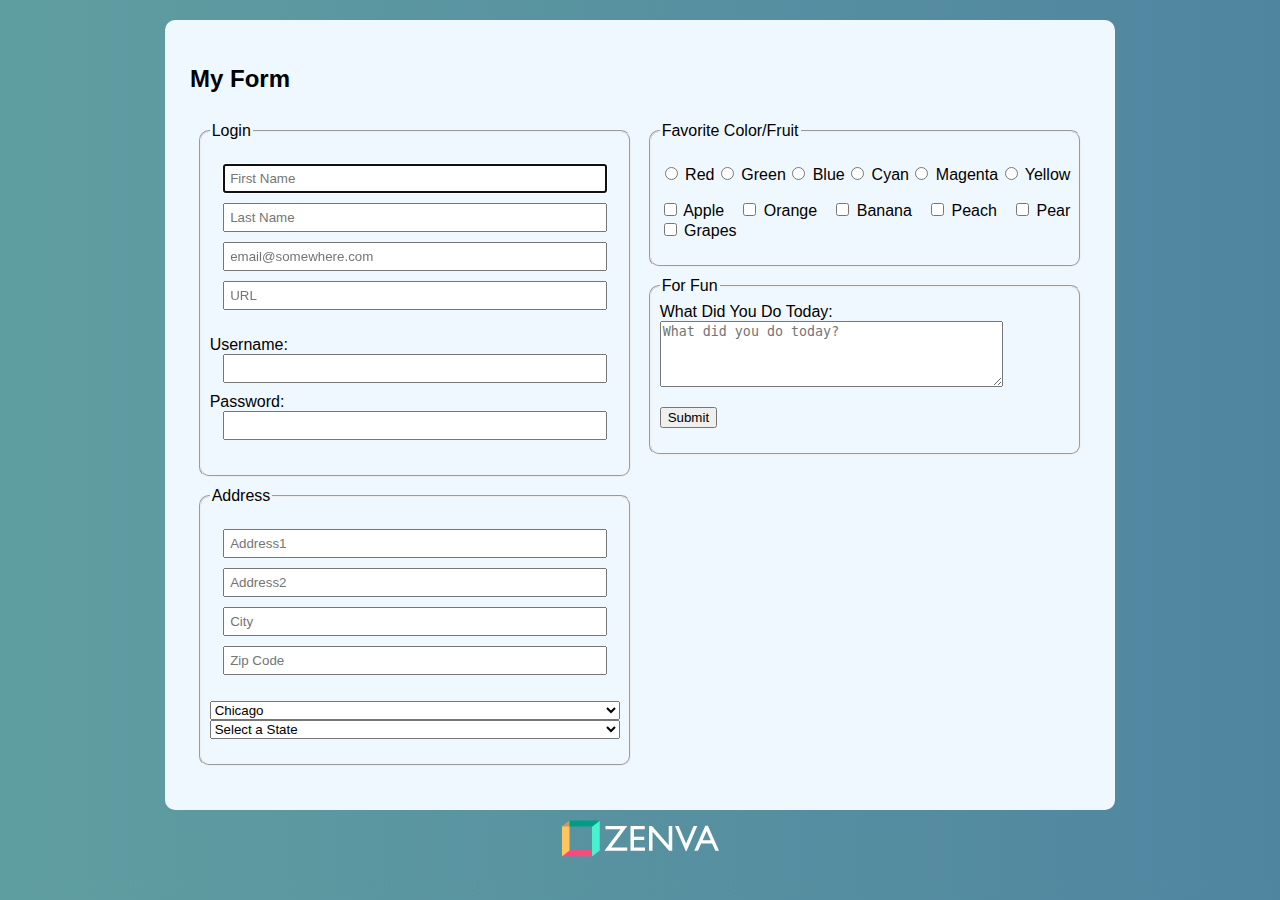
<file: Zenva Form/index.html>
<!DOCTYPE html>
<html>
<head>

    <meta charset="UTF-8">
    <title>Z FORM</title>

    <style>

        body{

            font-family: 'Arial', sans-serif;
            background-color: cadetblue;
            background: linear-gradient(90deg, cadetblue, #5085A0);
            margin: 20px;
        }

        #divwrapper, fieldset{

            background-color: aliceblue;
            max-width: 900px;
            min-height: 100px;
            border-radius: 10px;
            padding: 2%;
            margin: 0 auto 10px;

        }

        #formwrapper{

            display: flex;
            flex-direction: row;

        }

        #left-column{

            width: 50%;
            padding: 1%;

        }

        #right-column{

            width: 50%;
            padding: 1%;

        }

        footer{

            text-align: center;

        }

        #right-column fieldset p{

            display: flex;
            flex-direction: row;
            justify-content: space-between;
            flex-wrap: wrap;


        }

        #left-column fieldset p{

            display: flex;
            flex-direction: column;
            justify-content: flex-start;
            flex-wrap: wrap;

        }

        #left-column input{

            width: 90%;
            padding: 5px;
            margin: 0 auto;
            margin-bottom: 10px;

        }

        @media(max-width:900px) {
            
            #formwrapper{

                flex-direction: column;

            }

            #left-column{

                width: 100%;
                padding: 0;

            }

            #right-column{

                width: 100%;
                padding: 0;

            }

        }

    </style>

</head>

<body>
    <div id="divwrapper">
        <h2>My Form</h2>

        <form id="formwrapper">

            <section id="left-column">
                <fieldset>
                    <legend>Login</legend>
                    <p>
                        <input id="firstname" name="firstname" type="text" placeholder="First Name" autofocus required tabindex="1">
                        <input id="lastname" name="lastname" type="text" placeholder="Last Name"required tabindex="2">
                        <input id="email" name="email" type="email" placeholder="email@somewhere.com" required>
                        <input id="url" name="url" type="url" placeholder="URL">
                    </p>

                    <p>
                        <label for="username">Username:</label>
                        <input id="username" name="username" type="text">

                        <label for="password">Password:</label>
                        <input id="password" name="password" type="password">
                    </p>
                </fieldset>

                <fieldset>
                    <legend>Address</legend>
                    <p>
                        <input id="address1" name="address1" type="text" placeholder="Address1">
                        <input id="address2" name="address2" type="text" placeholder="Address2">
                        <input id="city" name="city" type="text" placeholder="City">
                        <input id="zip" name="zip" type="number" placeholder="Zip Code">
                    </p>

                    <p>
                        <select>

                            <optgroup label="USA">
                                <option>Chicago</option>
                                <option>New York</option>
                                <option>New Orleans</option>
                            </optgroup>

                            <optgroup label="Australia">
                                <option>Brisbane</option>
                                <option>Syndney</option>
                                <option>Melbourne</option>
                            </optgroup>

                        </select>

                        <select name="state" id="state">
                            
                            <option value="" selected="selected">Select a State</option>
                            <option value="AL">Alabama</option>
                            <option value="AK">Alaska</option>
                            <option value="AZ">Arizona</option>
                            <option value="AR">Arkansas</option>
                            <option value="CA">California</option>
                            <option value="CO">Colorado</option>
                            <option value="CT">Connecticut</option>
                            <option value="DE">Delaware</option>
                            <option value="DC">District Of Columbia</option>
                            <option value="FL">Florida</option>
                            <option value="GA">Georgia</option>
                            <option value="HI">Hawaii</option>
                            <option value="ID">Idaho</option>
                            <option value="IL">Illinois</option>
                            <option value="IN">Indiana</option>
                            <option value="IA">Iowa</option>
                            <option value="KS">Kansas</option>
                            <option value="KY">Kentucky</option>
                            <option value="LA">Louisiana</option>
                            <option value="ME">Maine</option>
                            <option value="MD">Maryland</option>
                            <option value="MA">Massachusetts</option>
                            <option value="MI">Michigan</option>
                            <option value="MN">Minnesota</option>
                            <option value="MS">Mississippi</option>
                            <option value="MO">Missouri</option>
                            <option value="MT">Montana</option>
                            <option value="NE">Nebraska</option>
                            <option value="NV">Nevada</option>
                            <option value="NH">New Hampshire</option>
                            <option value="NJ">New Jersey</option>
                            <option value="NM">New Mexico</option>
                            <option value="NY">New York</option>
                            <option value="NC">North Carolina</option>
                            <option value="ND">North Dakota</option>
                            <option value="OH">Ohio</option>
                            <option value="OK">Oklahoma</option>
                            <option value="OR">Oregon</option>
                            <option value="PA">Pennsylvania</option>
                            <option value="RI">Rhode Island</option>
                            <option value="SC">South Carolina</option>
                            <option value="SD">South Dakota</option>
                            <option value="TN">Tennessee</option>
                            <option value="TX">Texas</option>
                            <option value="UT">Utah</option>
                            <option value="VT">Vermont</option>
                            <option value="VA">Virginia</option>
                            <option value="WA">Washington</option>
                            <option value="WV">West Virginia</option>
                            <option value="WI">Wisconsin</option>
                            <option value="WY">Wyoming</option>

                        </select>
                    </p>
                </fieldset>
            </section>

            <section id="right-column">
                <fieldset>
                    <legend>Favorite Color/Fruit</legend>
                    <p>
                        <span>
                            <input type="radio" name="color" value="red">
                             Red
                        </span>

                        <span>
                            <input type="radio" name="color" value="green">
                             Green
                        </span>

                        <span>
                            <input type="radio" name="color" value="blue">
                             Blue
                        </span>

                        <span>
                            <input type="radio" name="color" value="cyan">
                             Cyan
                        </span>

                        <span>
                            <input type="radio" name="color" value="magenta">
                             Magenta
                        </span>

                        <span>
                            <input type="radio" name="color" value="yellow">
                            Yellow
                        </span>
                    </p>

                    <p>
                        <span>
                            <input type="checkbox" name="fruit" value="apple">
                            Apple
                        </span>

                        <span>
                            <input type="checkbox" name="fruit" value="orange">
                            Orange
                        </span>

                        <span>
                            <input type="checkbox" name="fruit" value="banana">
                            Banana
                        </span>

                        <span>
                            <input type="checkbox" name="fruit" value="peach">
                            Peach
                        </span>

                        <span>
                            <input type="checkbox" name="fruit" value="pear">
                            Pear
                        </span>

                        <span>
                            <input type="checkbox" name="fruit" value="grapes">
                            Grapes
                        </span>




                    </p>
                </fieldset>

                <fieldset>
                    <legend>For Fun</legend>

                    <label for="text">What Did You Do Today:</label>
                    <textarea id="text" rows="4" cols="40" placeholder="What did you do today?"></textarea>

                    <p>
                        <input type="submit" value="Submit">
                    </p>
                </fieldset>
            </section>

        </form>

    </div>

    <footer><img src="images/logo.png" alt="zenva logo"></footer>
</body>

</html>
</file>
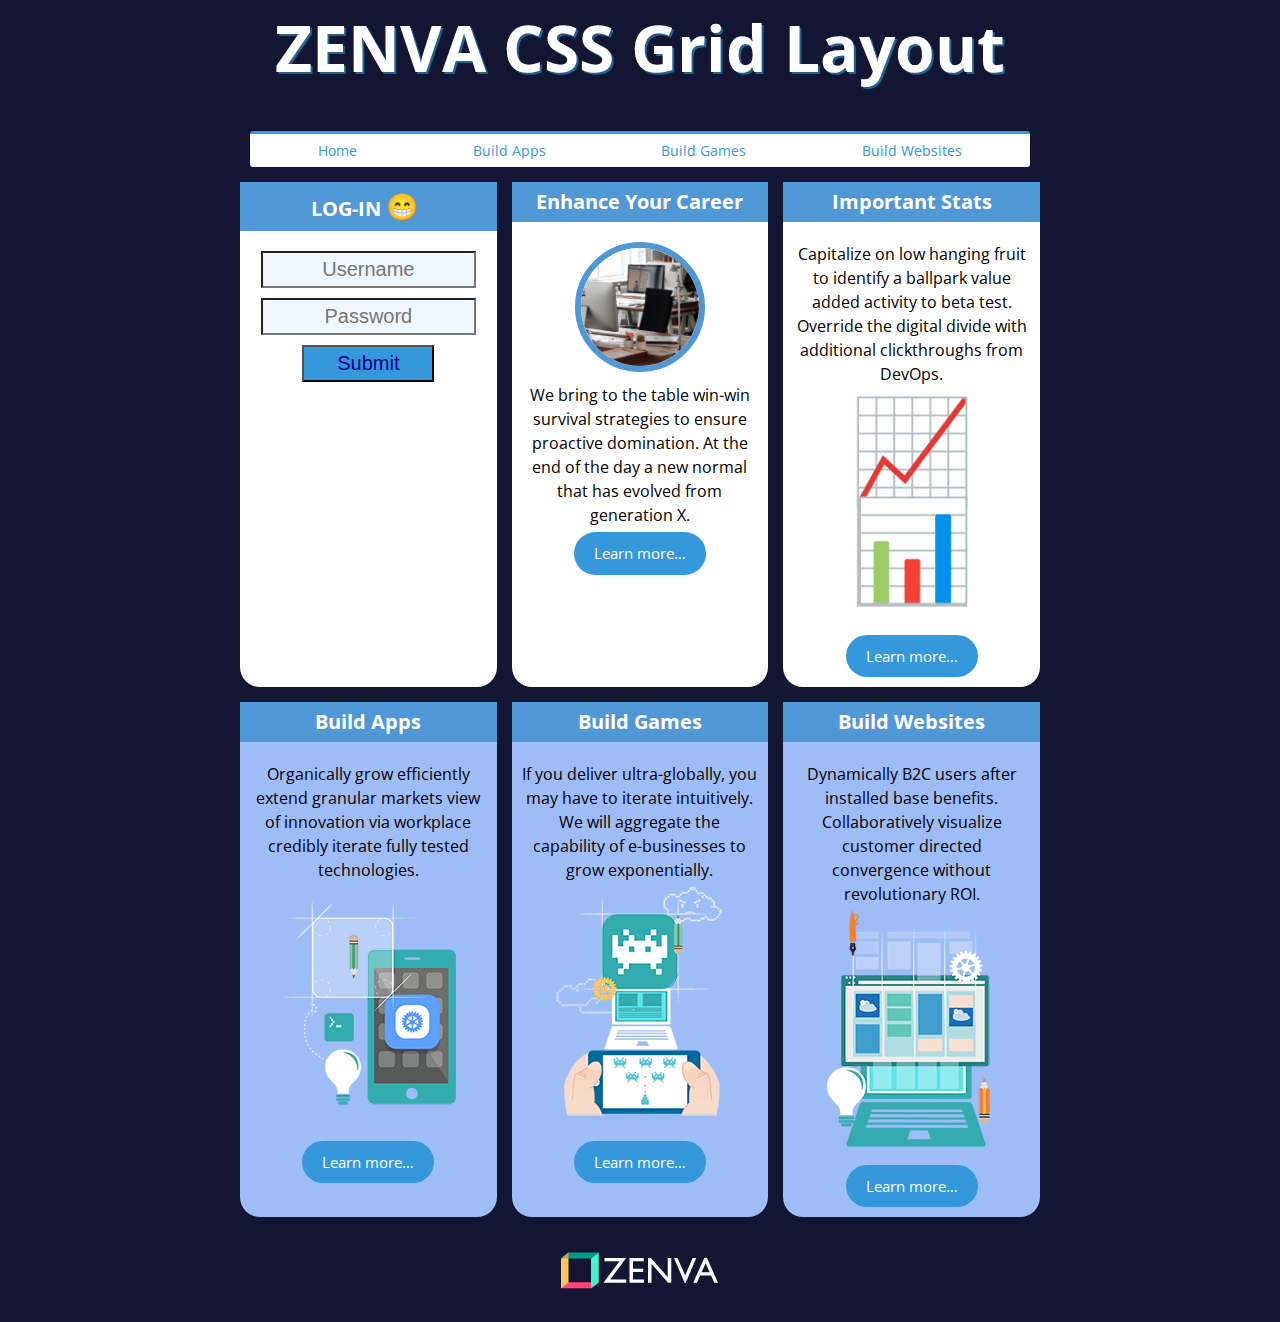
<file: Zenva-CSS-Grid/zenva-css-grid.html>
<!DOCTYPE html>
<html lang="en">

    <head>

        <meta charset="UTF-8">

        <!--Make sure pages loads properly no matter the size of the screen-->
        <meta name="viewport" content="width=device-width, initial-scale=1">
        <link href="https://fonts.googleapis.com/css?family=Open+Sans" rel="stylesheet">
        <title>Zenva Grid Layout</title>
        <link rel="stylesheet" href="styles.css">

    </head>
    <body>

        <main id="container">

            <header>
                <h1>ZENVA CSS Grid Layout</h1>
            </header>

            <nav class="options">

                <a href="https://zenva.com" target="_blank" class="options-link">Home</a>
                <a href="https://academy.zenva.com/product-category/english/app-development/" target="_blank" class="options-link">
                    Build Apps</a>
                <a href="https://academy.zenva.com/product-category/english/game-development/?zva_src=zenva-homepage-game" target="_blank" class="options-link">
                    Build Games</a>
                <a href="https://academy.zenva.com/product-category/english/web-development/?zva_src=zenva-homepage-web" target="_blank" class="options-link">
                    Build Websites</a>

            </nav>

            <div class="card" id="login">
                <h2 class="card-title">LOG-IN 
                    <span style="font-size: 26px;">&#x1F601;&nbsp;</span>
                </h2>
                <section>
                    <form>
                        <input type="text" placeholder="Username"><br>
                        <input type="password" placeholder="Password"><br>
                        <input class="submit" type="submit" placeholder="Submit">
                    </form>
                </section>
            </div>

            <div class="card" id="enhance_your_career">
                <h2 class="card-title">Enhance Your Career</h2>
                <section>
                    <img class="section-img profile" src="images/pexels-photo-380769.jpeg" alt="office-photo">
                    <p>
                        We bring to the table win-win survival strategies to ensure proactive 
                        domination. At the end of the day a new normal that has evolved from 
                        generation X.
                    </p>
                    <p>
                        <a class="btn" href="#">Learn more&#8230;</a>
                    </p>
                </section>
            </div>

            <div class="card" id="important_stats">
                <h2 class="card-title">Important Stats</h2>
                <section>
                    <p>
                        Capitalize on low hanging fruit to identify a ballpark value added 
                        activity to beta test. Override the digital divide with additional 
                        clickthroughs from DevOps. 
                    </p>
                    <p class="graphs">&#x1F4C8;&#128202;</p>
                    <br>
                    <p>
                        <a class="btn" href="#">Learn more&#8230;</a>
                    </p>
                </section>
            </div>

            <div class="card-blue" id="build_apps">
                <h2 class="card-title">Build Apps</h2>
                <section>
                    <p>
                        Organically grow efficiently extend granular markets view of innovation 
                        via workplace credibly iterate fully tested technologies.
                    </p>
                    <img src="images/img_app.png" alt="">
                    <p>
                        <a class="btn" href="#">Learn more&#8230;</a>
                    </p>
                </section>
            </div>

            <div class="card-blue" id="build_games">
                <h2 class="card-title">Build Games</h2>
                <section>
                    <p>
                        If you deliver ultra-globally, you may have to iterate intuitively. 
                        We will aggregate the capability of e-businesses to grow exponentially.
                    </p>
                    <img src="images/img_game.png" alt="">
                    <p>
                        <a class="btn" href="#">Learn more&#8230;</a>
                    </p>
                </section>
            </div>

            <div class="card-blue" id="build_websites">
                <h2 class="card-title">Build Websites</h2>
                <section>
                    <p>
                        Dynamically  B2C users after installed base benefits. 
                        Collaboratively visualize customer directed convergence without 
                        revolutionary ROI.
                    </p>
                    <img src="images/img_web.png" alt="">
                    <p>
                        <a class="btn" href="#">Learn more&#8230;</a>
                    </p>
                </section>
            </div>

            <footer><img src="images/logo.png" alt="ZENVA logo"></footer>

        </main>

    </body>

</html>
</file>
<file: Zenva-CSS-Grid/styles.css>
*{

    margin: 0;
    padding: 0;
    box-sizing: content-box;

}

body {

    font-family: 'Open Sans', sans-serif;
    background-color: #131633;
    /*color: #34495e;*/
    line-height: 1.5;

}

header{

    grid-area: header;

}

header h1{


    font-size: 4em;
    text-align: center;
    color: white;
    margin-bottom: 20px;
    text-shadow: 2px 2px #22638e;

}

.options{

    width: 95%;
    background-color: white;
    padding: 10px;
    border-top: 3px solid #3498db;
    border-radius: 3px;

    display: flex;
    align-items: center;
    justify-content: space-around;

}

.options-link{

    text-decoration: none;
    font-size: 0.9em;
    color: #3498db;

}

.options-link:hover{

    text-decoration: underline;
    color: darkgreen;

}

.card{

    background-color: white;

}

.card-blue{

    background-color: #9ebcf5;

}

.card-title{

    color: white;
    background-color: #4f97d5;
    font-size: 1.25em;
    padding: 5px;
    margin-bottom: 10px;
    text-align: center;

}

nav{

    grid-area: nav;
    margin: 0 auto;

}

#login{

    grid-area: login;

}

#enhance_your_career{

    grid-area: enhance_your_career;

}

#important_stats{

    grid-area: important_stats;

}

#build_apps{

    grid-area: build_apps;

}

#build_games{

    grid-area: build_games;

}

#build_websites{

    grid-area: build_websites;

}

footer{

    grid-area: footer;
    margin: 20px 0;
    text-align: center;

}

input{

    width: 85%;
    color: darkblue;
    background-color: aliceblue;
    font-size: 1.25em;
    padding: 5px;
    margin-bottom: 10px;
    text-align: center;

}

.submit{

    background-color: #3498db;
    width: 50%;

}

section img {

    max-width: 100%;

}

.btn{

    display: inline-block;
    background: #3498db;
    border-radius: 28px;
    color: white;
    font-size: 15px;
    padding: 10px 20px 10px 20px;
    text-decoration: none;
    margin-top: 2%;

}

.btn:hover{

    background-color: #3cb0fd;

}

section{

    padding: 10px;
    text-align: center;

}

.graphs{

    font-size: 100px;
    line-height: 1;
    margin: 10px 0;
    text-align: center;

}

.profile{

    width: 50%;
    border-radius: 50%;
    margin-bottom: 5px;
    border: 6px solid #4f97d5;

}

@media screen and (min-width:1100px) {
    
    main{

        width: 90%;
        max-width: 800px;
    
        display: grid;
    
        /* dispaly grid column 3 fractions wide */
        grid-template-columns: 1fr 1fr 1fr;
        /* vh stands for vertical height and all numbers should equal 100% */
        grid-template-rows: auto 4vh auto auto 10vh;
        /* space like space between comic book panels */
        grid-gap: 15px;
        margin: 0 auto;
    
    }
    
    #container{
    
        grid-template-areas: 
            "header header header"
            "nav nav nav"
            "login enhance_your_career important_stats"
            "build_apps build_games build_websites"
            "footer footer footer";
    
    } 

    div{

        border-bottom-left-radius: 20px;
        border-bottom-right-radius: 20px;

    }
    
}

@media screen and (max-width:1100px) {
    
    main{

        width: 90%;
        max-width: 800px;
    
        display: grid;
    
        /* dispaly grid column 3 fractions wide */
        grid-template-columns: 1fr 1fr;
        /* vh stands for vertical height and all numbers should equal 100% */
        grid-template-rows: auto 4vh auto auto auto 10vh;
        /* space like space between comic book panels */
        grid-gap: 15px;
        margin: 0 auto;
    
    }
    
    #container{
    
        grid-template-areas: 
            "header header"
            "nav nav"
            "login enhance_your_career"
            "important_stats build_apps" 
            "build_games build_websites"
            "footer footer";
    
    } 

    section{

        padding: 10px;
        text-align: center;
    
    }
    
    .graphs{
    
        font-size: 100px;
        line-height: 1;
        margin: 10px 0;
        text-align: center;
    
    }
    
    .profile{
    
        width: 50%;
        border-radius: 50%;
        margin-bottom: 5px;
        border: 6px solid #4f97d5;
    
    }

    header{

        display: flex;
        align-items: center;
        justify-content: center;

    }

    header h1{

        font-size: 2.5em;

    }

    section{

        font-size: 14px;
        padding: 10px;

    }

    .profile{

        width: 20%;

    }

    .graphs{

        font-size: 90px;
        margin: 3% 0 0;

    }

    div{

        border-bottom-left-radius: 10px;
        border-bottom-right-radius: 10px;

    }
    
}

@media screen and (max-width:500px) {
    
    main{

        width: 90%;
        max-width: 800px;
    
        display: grid;
    
        /* dispaly grid column 3 fractions wide */
        grid-template-columns: 1fr 1fr;
        /* vh stands for vertical height and all numbers should equal 100% */
        grid-template-rows: auto auto auto auto auto auto auto auto 20vh;
        /* space like space between comic book panels */
        grid-gap: 15px;
        margin: 0 auto;
    
    }
    
    #container{
    
        grid-template-areas: 
            "header"
            "nav"
            "login" 
            "enhance_your_career"
            "important_stats"
            "build_apps" 
            "build_games" 
            "build_websites"
            "footer";
    
    } 

    header{

        display: flex;
        align-items: center;
        justify-content: center;
        margin-bottom: 0;

    }

    header h1{

        font-size: 1.75em;
        padding-top: 25px;

    }

    nav{

        margin-top: 0;

    }

    .options{

        font-size: 12px;

    }

    footer{

        margin-bottom: 100px;

    }

    div{

        border-bottom-left-radius: 0px;
        border-bottom-right-radius: 0px;

    }
    
}
</file>
